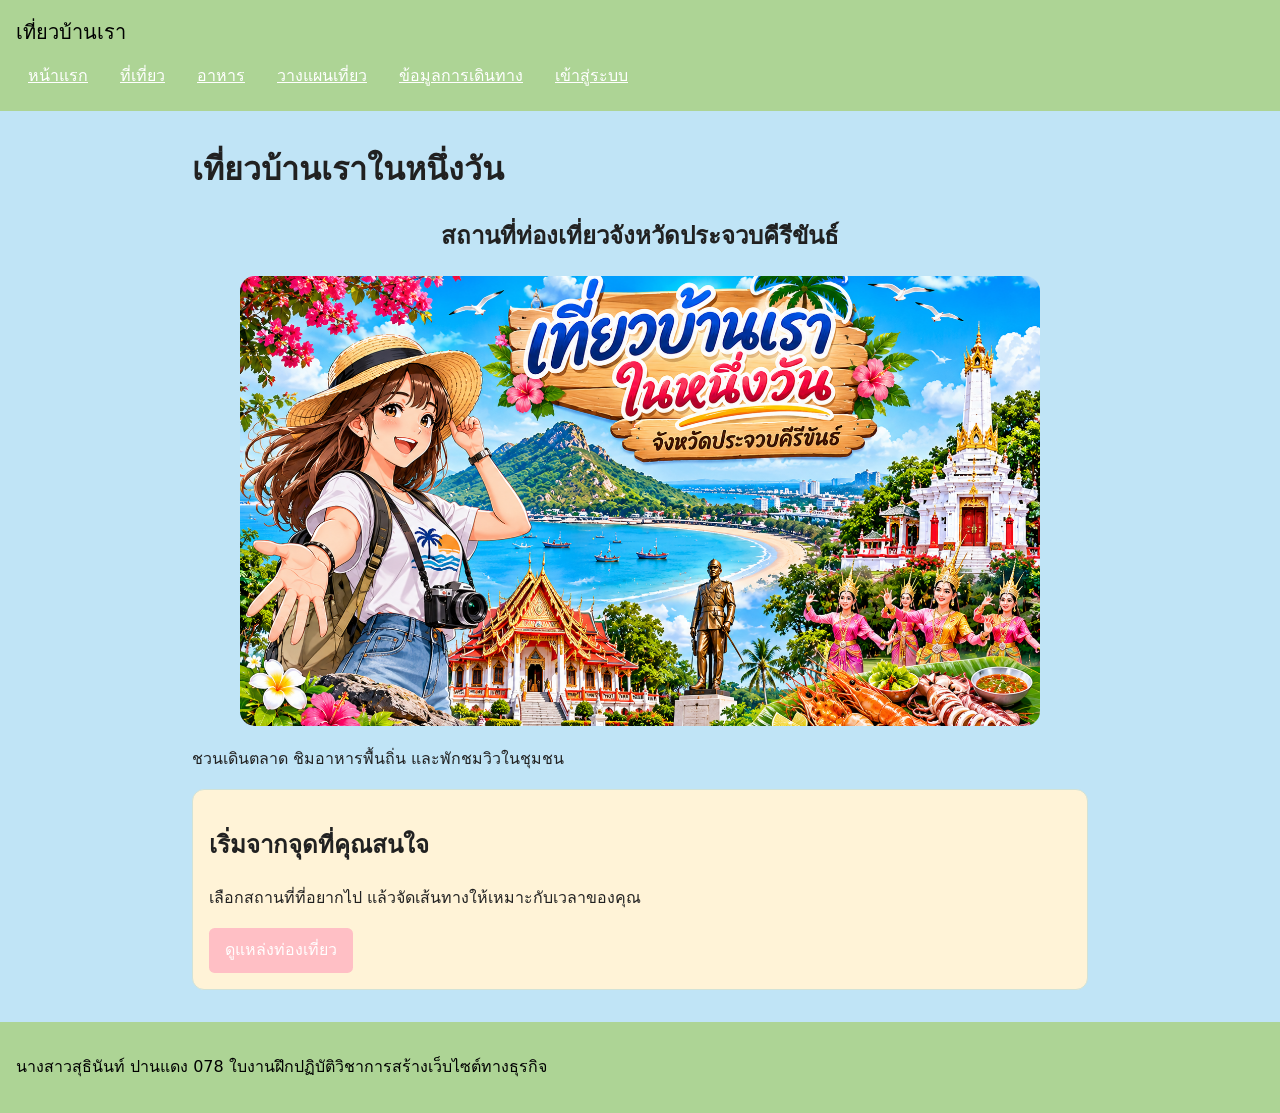
<file: index.html>
<! doctype html>
<html lang="th">
<head>
<meta charset="utf-8">
<meta name="viewport" content="width=device-width, initial-scale=1">
<title>หน้าแรก | เที่ยวบ้านเรา</title>
<link rel="stylesheet" href="style.css">
</head>
<body>
<header>
<p class="site-name">เที่ยวบ้านเรา</p>
<nav aria-label="เมนูหลัก">
<ul>
<li><a href="index.html" >หน้าแรก</a></li>
<li><a href="places.html">ที่เที่ยว</a></li>
<li><a href="food.html">อาหาร</a></li>
<li><a href="plan.html">วางแผนเที่ยว</a></li>
<li><a href="travel.html">ข้อมูลการเดินทาง</a></li>
<li><a href="login.html">เข้าสู่ระบบ</a></li>
</ul>
</nav>
</header>
<main>

<h1>เที่ยวบ้านเราในหนึ่งวัน</h1>
<h2><center>สถานที่ท่องเที่ยวจังหวัดประจวบคีรีขันธ์</h2>

<div class="slider-container">
<div class="slides" id="slides">
<img src="images/pic1.png" alt="ภาพที่ 1">
<img src="images/Kaow.jpg" alt="ภาพที่ 2">
<img src="images/lukmuang.jpg" alt="ภาพที่ 3">
<img src="images/sapanpla.jpg" alt="ภาพที่ 4">
<img src="images/KLM.jpg" alt="ภาพที่ 5">
<img src="images/aomanow.jpg" alt="ภาพที่ 6">
</div>
</div>
<p>ชวนเดินตลาด ชิมอาหารพื้นถิ่น และพักชมวิวในชุมชน</p>
<section class="card">
<h2>เริ่มจากจุดที่คุณสนใจ</h2>
<p>เลือกสถานที่ที่อยากไป แล้วจัดเส้นทางให้เหมาะกับเวลาของคุณ</p>
<a class="button" href="places.html">ดูแหล่งท่องเที่ยว </a >
</main>

<footer>
<p>นางสาวสุธินันท์ ปานแดง 078 ใบงานฝึกปฏิบัติวิชาการสร้างเว็บไซต์ทางธุรกิจ</p>
</footer>
</body>
</html>
</file>
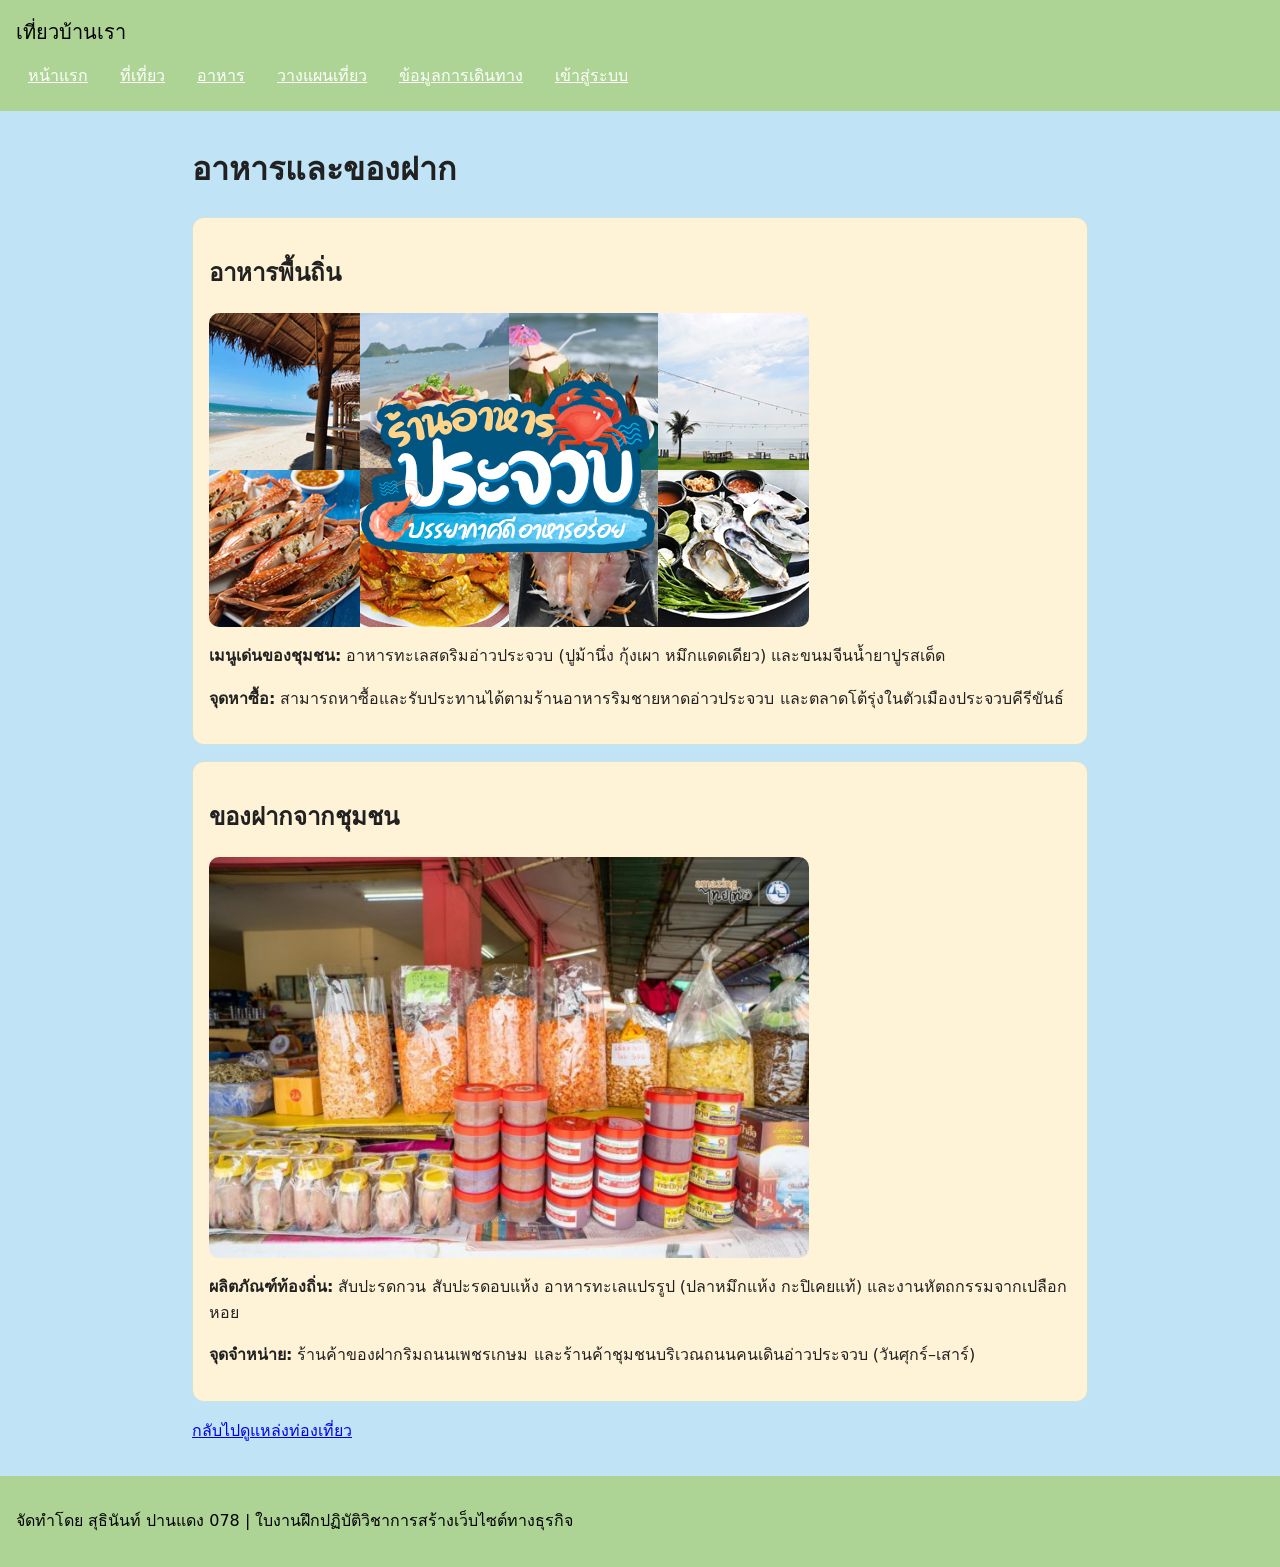
<file: food.html>
<!doctype html>
<html lang="th">
<head>
  <meta charset="utf-8">
  <meta name="viewport" content="width=device-width, initial-scale=1">
  <title>อาหาร | เที่ยวบ้านเรา</title>
  <link rel="stylesheet" href="style.css">
</head>
<body>
  <header class="site-header">
    <p class="site-name">เที่ยวบ้านเรา</p>
    <nav aria-label="เมนูหลัก">
      <ul>
        <li><a href="index.html">หน้าแรก</a></li>
        <li><a href="places.html">ที่เที่ยว</a></li>
        <li><a href="food.html">อาหาร</a></li>
        <li><a href="plan.html">วางแผนเที่ยว</a></li>
        <li><a href="travel.html">ข้อมูลการเดินทาง</a></li>
        <li><a href="login.html">เข้าสู่ระบบ</a></li>
      </ul>
    </nav>
  </header>

  <main>
    <h1>อาหารและของฝาก</h1>

    <section class="card">
      <h2>อาหารพื้นถิ่น</h2>
      <img src="images/food1.jpg" alt="อาหารพื้นถิ่นประจวบคีรีขันธ์" style="width: 100%; max-width: 600px; border-radius: 10px; margin: 10px 0;">
      <p><strong>เมนูเด่นของชุมชน:</strong> อาหารทะเลสดริมอ่าวประจวบ (ปูม้านึ่ง กุ้งเผา หมึกแดดเดียว) และขนมจีนน้ำยาปูรสเด็ด</p>
      <p><strong>จุดหาซื้อ:</strong> สามารถหาซื้อและรับประทานได้ตามร้านอาหารริมชายหาดอ่าวประจวบ และตลาดโต้รุ่งในตัวเมืองประจวบคีรีขันธ์</p>
    </section>

    <section class="card">
      <h2>ของฝากจากชุมชน</h2>
      <img src="images/souvenir.jpg" alt="ของฝากจากชุมชนประจวบคีรีขันธ์" style="width: 100%; max-width: 600px; border-radius: 10px; margin: 10px 0;">
      <p><strong>ผลิตภัณฑ์ท้องถิ่น:</strong> สับปะรดกวน สับปะรดอบแห้ง อาหารทะเลแปรรูป (ปลาหมึกแห้ง กะปิเคยแท้) และงานหัตถกรรมจากเปลือกหอย</p>
      <p><strong>จุดจำหน่าย:</strong> ร้านค้าของฝากริมถนนเพชรเกษม และร้านค้าชุมชนบริเวณถนนคนเดินอ่าวประจวบ (วันศุกร์–เสาร์)</p>
    </section>

    <p><a class="btn" href="places.html">กลับไปดูแหล่งท่องเที่ยว</a></p>
  </main>

  <footer class="site-footer">
    <p>จัดทำโดย สุธินันท์ ปานแดง 078 | ใบงานฝึกปฏิบัติวิชาการสร้างเว็บไซต์ทางธุรกิจ</p>
  </footer>
</body>
</html>
</file>
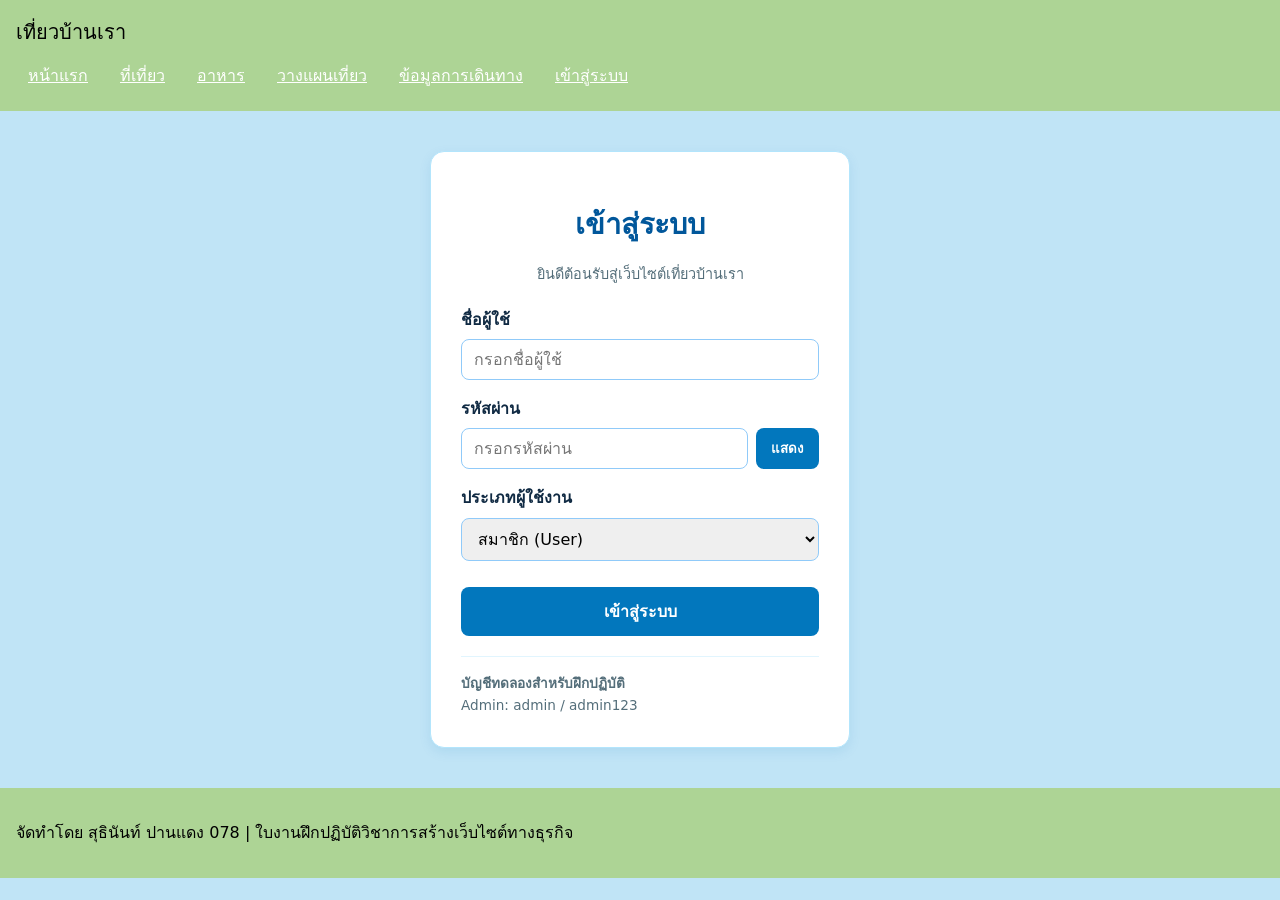
<file: login.html>
<!doctype html>
<html lang="th">
<head>
  <meta charset="utf-8">
  <meta name="viewport" content="width=device-width, initial-scale=1">
  <title>เข้าสู่ระบบ | เที่ยวบ้านเรา</title>
  <link rel="stylesheet" href="style.css">
  <style>
    .login-box {
      max-width: 420px;
      margin: 40px auto;
      background-color: #ffffff;
      border: 1px solid #b3e5fc;
      border-radius: 14px;
      padding: 30px;
      box-shadow: 0 4px 12px rgba(2, 119, 189, 0.1);
    }
    .login-box h1 {
      text-align: center;
      color: #01579b;
      margin-bottom: 5px;
      font-size: 1.8rem;
    }
    .login-subtitle {
      text-align: center;
      color: #546e7a;
      font-size: 0.9rem;
      margin-bottom: 20px;
    }
    .form-group {
      margin-bottom: 16px;
    }
    .form-group label {
      display: block;
      font-weight: bold;
      margin-bottom: 6px;
      color: #102a43;
    }
    .form-group input, .form-group select {
      width: 100%;
      padding: 10px 12px;
      border: 1px solid #90caf9;
      border-radius: 8px;
      font-size: 1rem;
      font-family: inherit;
    }
    .password-row {
      display: flex;
      gap: 8px;
    }
    .password-row input {
      flex: 1;
    }
    .toggle-btn {
      background-color: #0277bd;
      color: #ffffff;
      border: none;
      border-radius: 8px;
      padding: 0 15px;
      cursor: pointer;
      font-weight: bold;
      margin-top: 0;
    }
    .toggle-btn:hover {
      background-color: #01579b;
    }
    .submit-btn {
      width: 100%;
      background-color: #0277bd;
      color: #ffffff;
      border: none;
      border-radius: 8px;
      padding: 12px;
      font-size: 1rem;
      font-weight: bold;
      cursor: pointer;
      margin-top: 10px;
    }
    .submit-btn:hover {
      background-color: #01579b;
    }
    .demo-account {
      margin-top: 20px;
      padding-top: 15px;
      border-top: 1px solid #e1f5fe;
      font-size: 0.85rem;
      color: #546e7a;
    }
  </style>
</head>
<body>
  <header class="site-header">
    <p class="site-name">เที่ยวบ้านเรา</p>
    <nav aria-label="เมนูหลัก">
      <ul>
        <li><a href="index.html">หน้าแรก</a></li>
        <li><a href="places.html">ที่เที่ยว</a></li>
        <li><a href="food.html">อาหาร</a></li>
        <li><a href="plan.html">วางแผนเที่ยว</a></li>
        <li><a href="travel.html">ข้อมูลการเดินทาง</a></li>
        <li><a href="login.html">เข้าสู่ระบบ</a></li>
      </ul>
    </nav>
  </header>

  <main>
    <div class="login-box">
      <h1>เข้าสู่ระบบ</h1>
      <p class="login-subtitle">ยินดีต้อนรับสู่เว็บไซต์เที่ยวบ้านเรา</p>

      <form onsubmit="handleLogin(event)">
        <div class="form-group">
          <label for="username">ชื่อผู้ใช้</label>
          <input type="text" id="username" placeholder="กรอกชื่อผู้ใช้" required>
        </div>

        <div class="form-group">
          <label for="password">รหัสผ่าน</label>
          <div class="password-row">
            <input type="password" id="password" placeholder="กรอกรหัสผ่าน" required>
            <button type="button" class="toggle-btn" onclick="togglePassword()">แสดง</button>
          </div>
        </div>

        <div class="form-group">
          <label for="role">ประเภทผู้ใช้งาน</label>
          <select id="role">
            <option value="user">สมาชิก (User)</option>
            <option value="admin">ผู้ดูแลระบบ (Admin)</option>
          </select>
        </div>

        <button type="submit" class="submit-btn">เข้าสู่ระบบ</button>
      </form>

      <div class="demo-account">
        <strong>บัญชีทดลองสำหรับฝึกปฏิบัติ</strong><br>
        Admin: admin / admin123
      </div>
    </div>
  </main>

  <footer class="site-footer">
    <p>จัดทำโดย สุธินันท์ ปานแดง 078 | ใบงานฝึกปฏิบัติวิชาการสร้างเว็บไซต์ทางธุรกิจ</p>
  </footer>

  <script>
    function togglePassword() {
      const passInput = document.getElementById("password");
      const btn = document.querySelector(".toggle-btn");
      if (passInput.type === "password") {
        passInput.type = "text";
        btn.textContent = "ซ่อน";
      } else {
        passInput.type = "password";
        btn.textContent = "แสดง";
      }
    }

    function handleLogin(event) {
      event.preventDefault();
      const user = document.getElementById("username").value;
      const pass = document.getElementById("password").value;
      if (user === "admin" && pass === "admin123") {
        alert("เข้าสู่ระบบสำเร็จ! ยินดีต้อนรับคุณ " + user);
        window.location.href = "index.html";
      } else {
        alert("เข้าสู่ระบบสำเร็จ! (โหมดสมาชิกทั่วไป)");
        window.location.href = "index.html";
      }
    }
  </script>
</body>
</html>
</file>
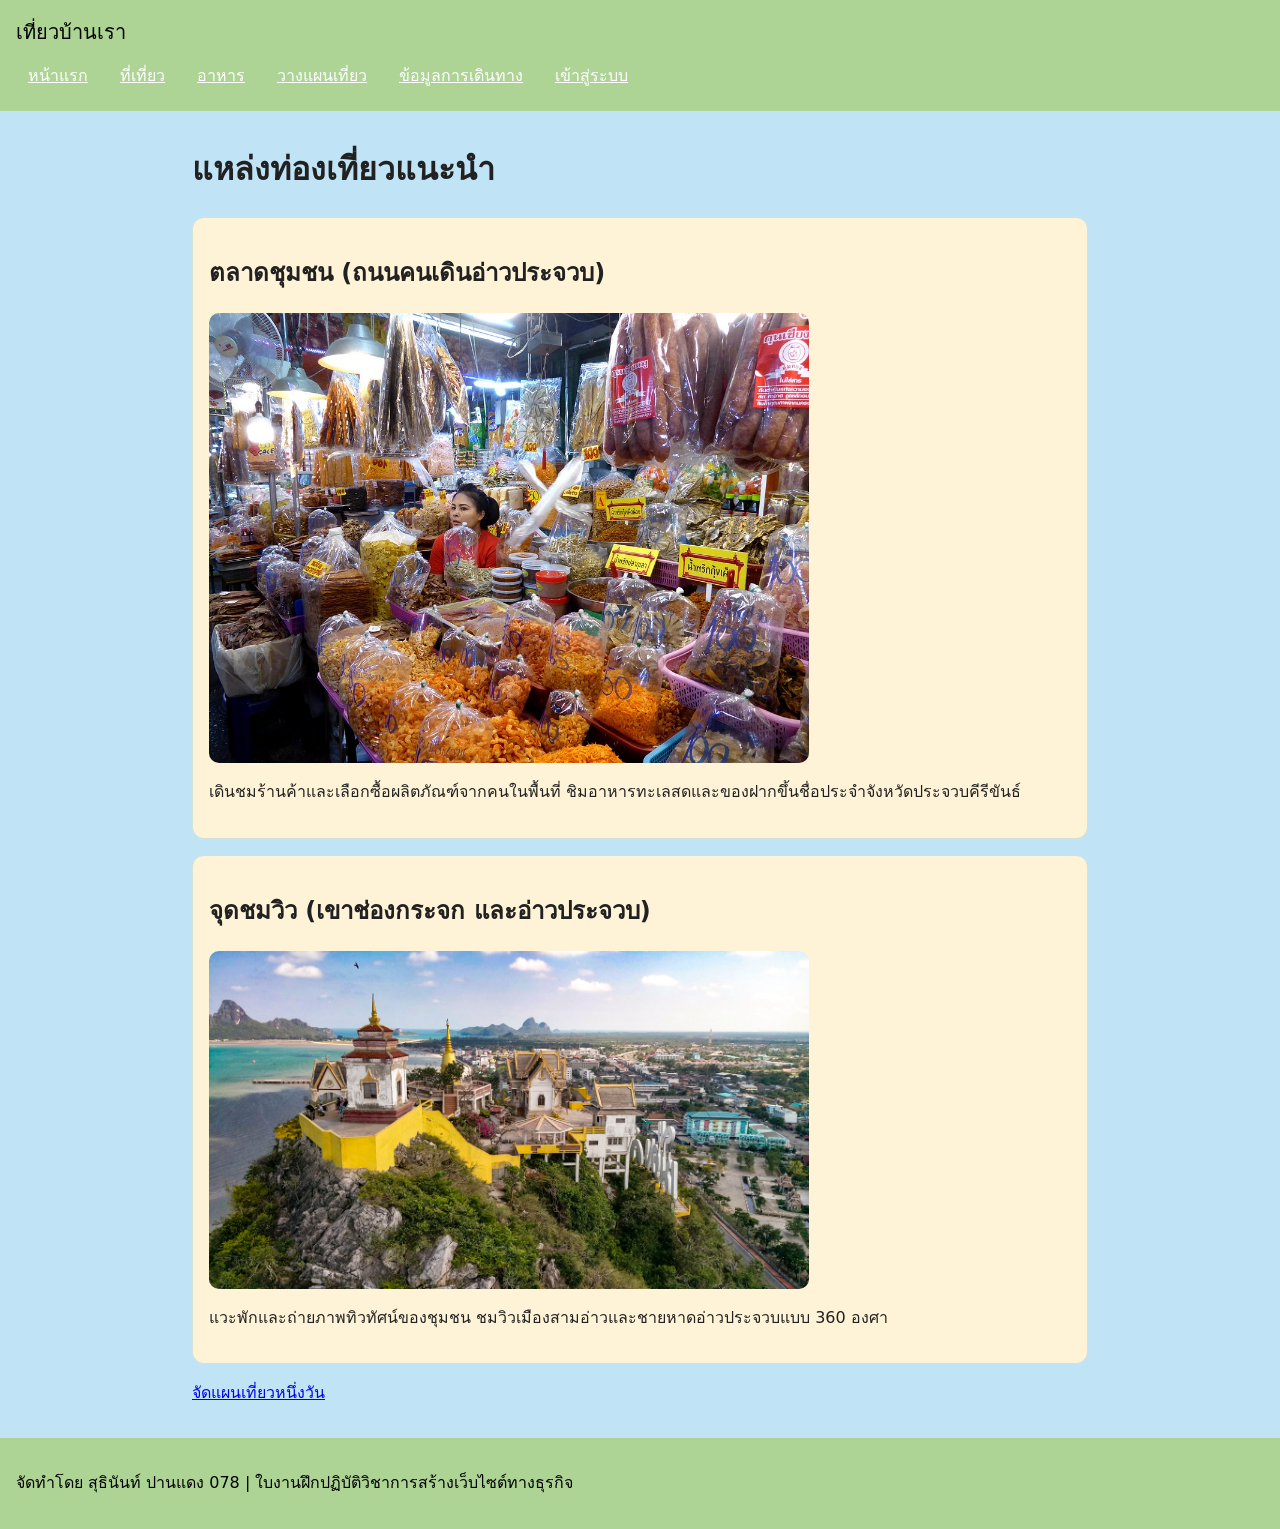
<file: places.html>
<!doctype html>
<html lang="th">
<head>
  <meta charset="utf-8">
  <meta name="viewport" content="width=device-width, initial-scale=1">
  <title>ที่เที่ยว | เที่ยวบ้านเรา</title>
  <link rel="stylesheet" href="style.css">
</head>
<body>
  <header class="site-header">
    <p class="site-name">เที่ยวบ้านเรา</p>
    <nav aria-label="เมนูหลัก">
      <ul>
        <li><a href="index.html">หน้าแรก</a></li>
        <li><a href="places.html">ที่เที่ยว</a></li>
        <li><a href="food.html">อาหาร</a></li>
        <li><a href="plan.html">วางแผนเที่ยว</a></li>
        <li><a href="travel.html">ข้อมูลการเดินทาง</a></li>
        <li><a href="login.html">เข้าสู่ระบบ</a></li>
      </ul>
    </nav>
  </header>

  <main>
    <h1>แหล่งท่องเที่ยวแนะนำ</h1>

    <section class="card">
      <h2>ตลาดชุมชน (ถนนคนเดินอ่าวประจวบ)</h2>
      <img src="images/market1.jpg" alt="ตลาดชุมชน" style="width: 100%; max-width: 600px; border-radius: 10px; margin: 10px 0;">
      <p>เดินชมร้านค้าและเลือกซื้อผลิตภัณฑ์จากคนในพื้นที่ ชิมอาหารทะเลสดและของฝากขึ้นชื่อประจำจังหวัดประจวบคีรีขันธ์</p>
    </section>

    <section class="card">
      <h2>จุดชมวิว (เขาช่องกระจก และอ่าวประจวบ)</h2>
      <img src="images/Kaow.jpg" alt="จุดชมวิวเขาช่องกระจก" style="width: 100%; max-width: 600px; border-radius: 10px; margin: 10px 0;">
      <p>แวะพักและถ่ายภาพทิวทัศน์ของชุมชน ชมวิวเมืองสามอ่าวและชายหาดอ่าวประจวบแบบ 360 องศา</p>
    </section>

    <p><a class="btn" href="plan.html">จัดแผนเที่ยวหนึ่งวัน</a></p>
  </main>

  <footer class="site-footer">
    <p>จัดทำโดย สุธินันท์ ปานแดง 078 | ใบงานฝึกปฏิบัติวิชาการสร้างเว็บไซต์ทางธุรกิจ</p>
  </footer>
</body>
</html>
</file>
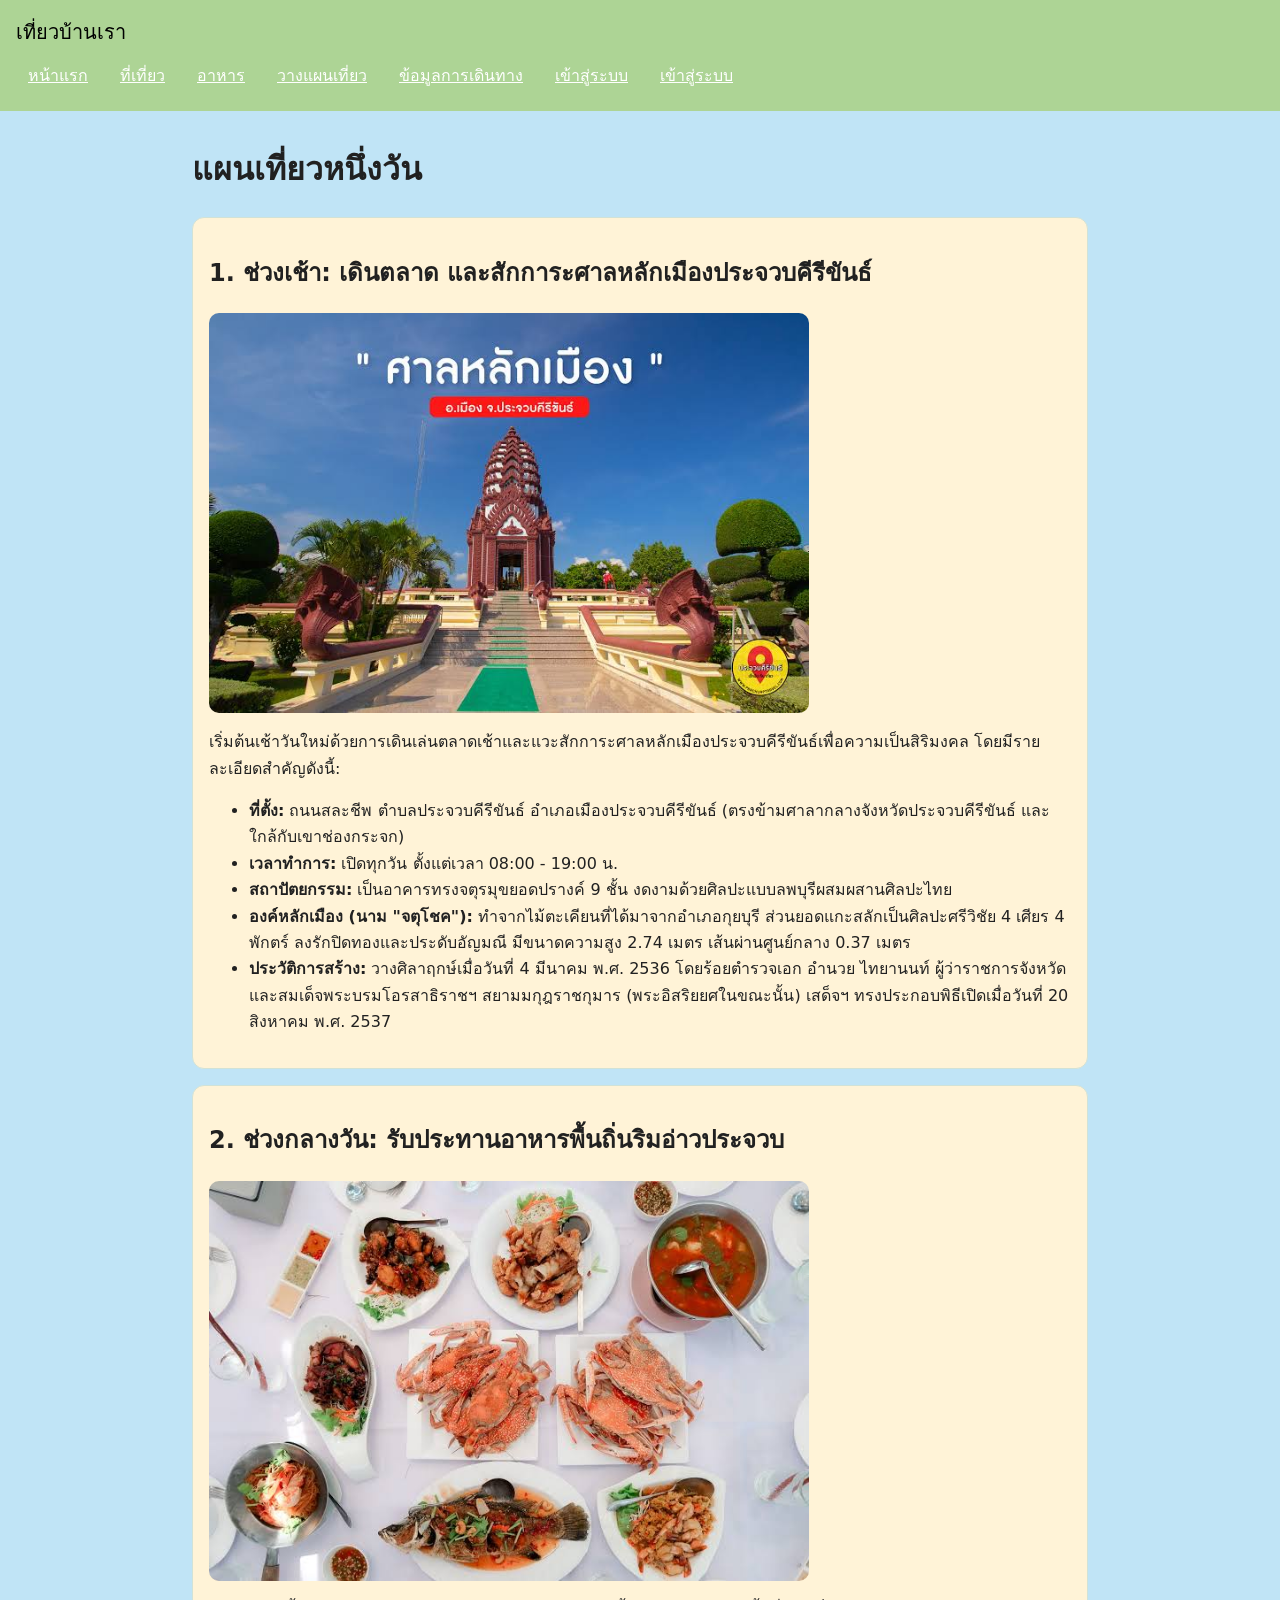
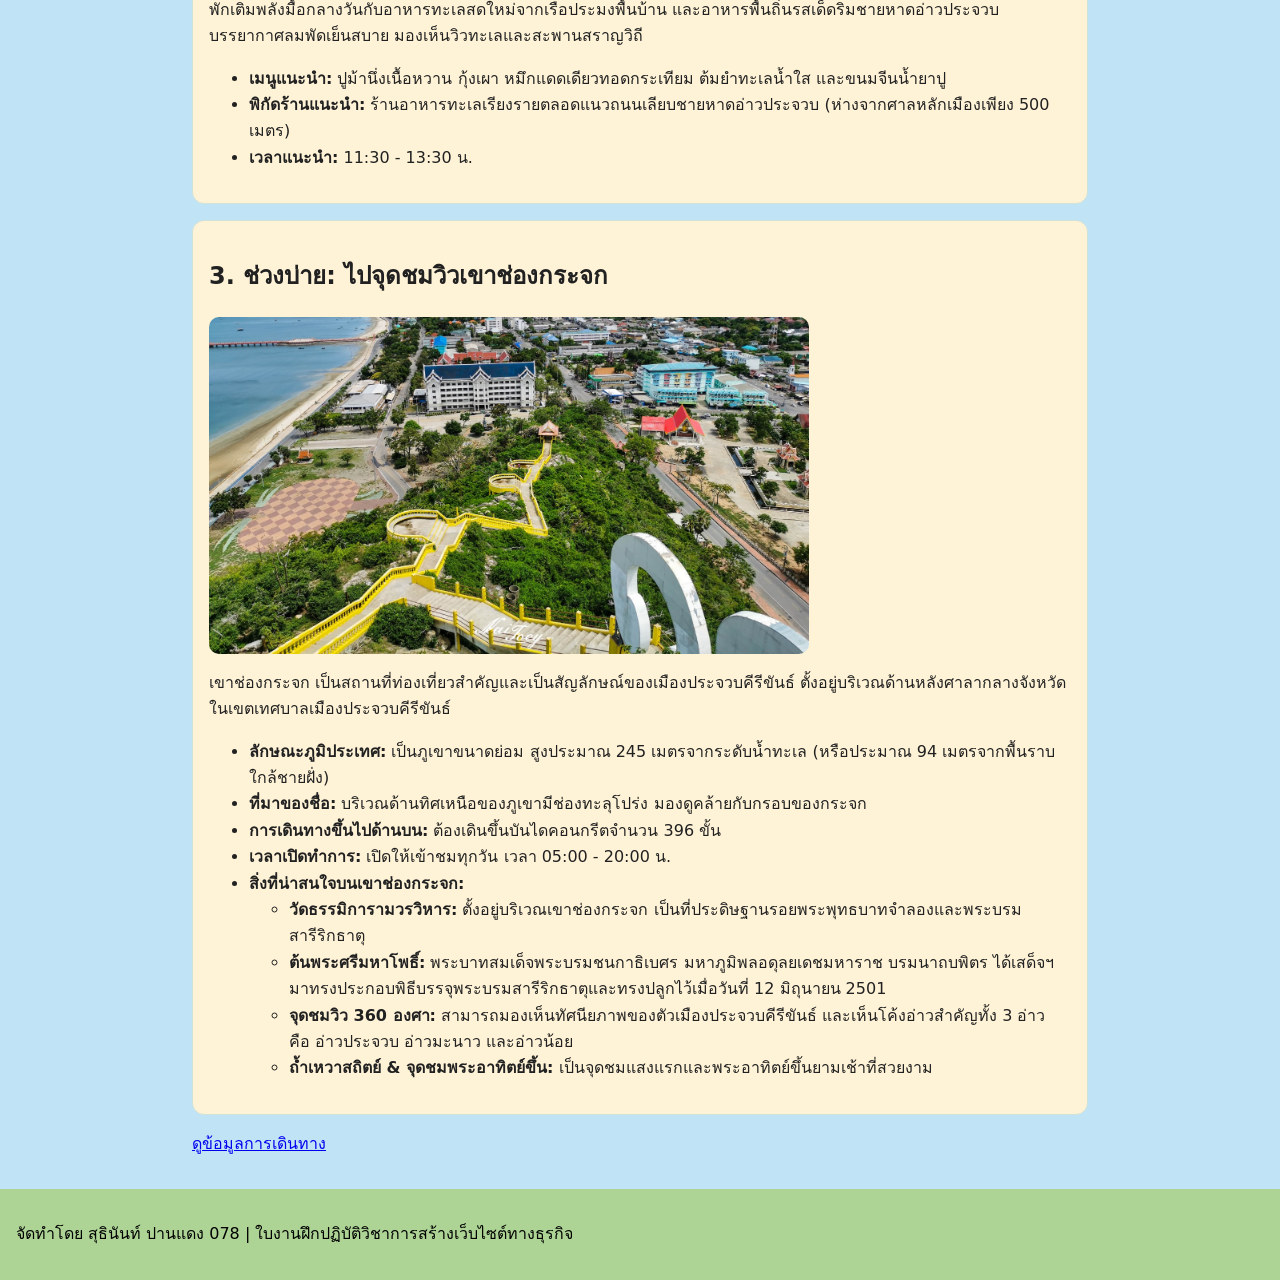
<file: plan.html>
<!doctype html>
<html lang="th">
<head>
  <meta charset="utf-8">
  <meta name="viewport" content="width=device-width, initial-scale=1">
  <title>วางแผนเที่ยว | เที่ยวบ้านเรา</title>
  <link rel="stylesheet" href="style.css">
</head>
<body>
  <header class="site-header">
    <p class="site-name">เที่ยวบ้านเรา</p>
    <nav aria-label="เมนูหลัก">
      <ul>
        <li><a href="index.html">หน้าแรก</a></li>
        <li><a href="places.html">ที่เที่ยว</a></li>
        <li><a href="food.html">อาหาร</a></li>
        <li><a href="plan.html">วางแผนเที่ยว</a></li>
        <li><a href="travel.html">ข้อมูลการเดินทาง</a></li>
        <li><a href="login.html">เข้าสู่ระบบ</a></li>
        <li><a href="login.html">เข้าสู่ระบบ</a></li>
      </ul>
    </nav>
  </header>

  <main>
    <h1>แผนเที่ยวหนึ่งวัน</h1>

    <section class="card">
      <h2>1. ช่วงเช้า: เดินตลาด และสักการะศาลหลักเมืองประจวบคีรีขันธ์</h2>
      <img src="images/plan1.jpg" alt="ศาลหลักเมืองประจวบคีรีขันธ์" style="width: 100%; max-width: 600px; border-radius: 10px; margin: 10px 0;">
      <p>เริ่มต้นเช้าวันใหม่ด้วยการเดินเล่นตลาดเช้าและแวะสักการะศาลหลักเมืองประจวบคีรีขันธ์เพื่อความเป็นสิริมงคล โดยมีรายละเอียดสำคัญดังนี้:</p>
      <ul>
        <li><strong>ที่ตั้ง:</strong> ถนนสละชีพ ตำบลประจวบคีรีขันธ์ อำเภอเมืองประจวบคีรีขันธ์ (ตรงข้ามศาลากลางจังหวัดประจวบคีรีขันธ์ และใกล้กับเขาช่องกระจก)</li>
        <li><strong>เวลาทำการ:</strong> เปิดทุกวัน ตั้งแต่เวลา 08:00 - 19:00 น.</li>
        <li><strong>สถาปัตยกรรม:</strong> เป็นอาคารทรงจตุรมุขยอดปรางค์ 9 ชั้น งดงามด้วยศิลปะแบบลพบุรีผสมผสานศิลปะไทย</li>
        <li><strong>องค์หลักเมือง (นาม "จตุโชค"):</strong> ทำจากไม้ตะเคียนที่ได้มาจากอำเภอกุยบุรี ส่วนยอดแกะสลักเป็นศิลปะศรีวิชัย 4 เศียร 4 พักตร์ ลงรักปิดทองและประดับอัญมณี มีขนาดความสูง 2.74 เมตร เส้นผ่านศูนย์กลาง 0.37 เมตร</li>
        <li><strong>ประวัติการสร้าง:</strong> วางศิลาฤกษ์เมื่อวันที่ 4 มีนาคม พ.ศ. 2536 โดยร้อยตำรวจเอก อำนวย ไทยานนท์ ผู้ว่าราชการจังหวัด และสมเด็จพระบรมโอรสาธิราชฯ สยามมกุฎราชกุมาร (พระอิสริยยศในขณะนั้น) เสด็จฯ ทรงประกอบพิธีเปิดเมื่อวันที่ 20 สิงหาคม พ.ศ. 2537</li>
      </ul>
    </section>

    <section class="card">
      <h2>2. ช่วงกลางวัน: รับประทานอาหารพื้นถิ่นริมอ่าวประจวบ</h2>
      <img src="images/plan2.jpg" alt="อาหารทะเลสดริมอ่าวประจวบ" style="width: 100%; max-width: 600px; border-radius: 10px; margin: 10px 0;">
      <p>พักเติมพลังมื้อกลางวันกับอาหารทะเลสดใหม่จากเรือประมงพื้นบ้าน และอาหารพื้นถิ่นรสเด็ดริมชายหาดอ่าวประจวบ บรรยากาศลมพัดเย็นสบาย มองเห็นวิวทะเลและสะพานสราญวิถี</p>
      <ul>
        <li><strong>เมนูแนะนำ:</strong> ปูม้านึ่งเนื้อหวาน กุ้งเผา หมึกแดดเดียวทอดกระเทียม ต้มยำทะเลน้ำใส และขนมจีนน้ำยาปู</li>
        <li><strong>พิกัดร้านแนะนำ:</strong> ร้านอาหารทะเลเรียงรายตลอดแนวถนนเลียบชายหาดอ่าวประจวบ (ห่างจากศาลหลักเมืองเพียง 500 เมตร)</li>
        <li><strong>เวลาแนะนำ:</strong> 11:30 - 13:30 น.</li>
      </ul>
    </section>

    <section class="card">
      <h2>3. ช่วงบ่าย: ไปจุดชมวิวเขาช่องกระจก</h2>
      <img src="images/plan3.jpg" alt="เขาช่องกระจก" style="width: 100%; max-width: 600px; border-radius: 10px; margin: 10px 0;">
      <p>เขาช่องกระจก เป็นสถานที่ท่องเที่ยวสำคัญและเป็นสัญลักษณ์ของเมืองประจวบคีรีขันธ์ ตั้งอยู่บริเวณด้านหลังศาลากลางจังหวัด ในเขตเทศบาลเมืองประจวบคีรีขันธ์</p>
      <ul>
        <li><strong>ลักษณะภูมิประเทศ:</strong> เป็นภูเขาขนาดย่อม สูงประมาณ 245 เมตรจากระดับน้ำทะเล (หรือประมาณ 94 เมตรจากพื้นราบใกล้ชายฝั่ง)</li>
        <li><strong>ที่มาของชื่อ:</strong> บริเวณด้านทิศเหนือของภูเขามีช่องทะลุโปร่ง มองดูคล้ายกับกรอบของกระจก</li>
        <li><strong>การเดินทางขึ้นไปด้านบน:</strong> ต้องเดินขึ้นบันไดคอนกรีตจำนวน 396 ขั้น</li>
        <li><strong>เวลาเปิดทำการ:</strong> เปิดให้เข้าชมทุกวัน เวลา 05:00 - 20:00 น.</li>
        <li><strong>สิ่งที่น่าสนใจบนเขาช่องกระจก:</strong>
          <ul>
            <li><strong>วัดธรรมิการามวรวิหาร:</strong> ตั้งอยู่บริเวณเขาช่องกระจก เป็นที่ประดิษฐานรอยพระพุทธบาทจำลองและพระบรมสารีริกธาตุ</li>
            <li><strong>ต้นพระศรีมหาโพธิ์:</strong> พระบาทสมเด็จพระบรมชนกาธิเบศร มหาภูมิพลอดุลยเดชมหาราช บรมนาถบพิตร ได้เสด็จฯ มาทรงประกอบพิธีบรรจุพระบรมสารีริกธาตุและทรงปลูกไว้เมื่อวันที่ 12 มิถุนายน 2501</li>
            <li><strong>จุดชมวิว 360 องศา:</strong> สามารถมองเห็นทัศนียภาพของตัวเมืองประจวบคีรีขันธ์ และเห็นโค้งอ่าวสำคัญทั้ง 3 อ่าว คือ อ่าวประจวบ อ่าวมะนาว และอ่าวน้อย</li>
            <li><strong>ถ้ำเหวาสถิตย์ & จุดชมพระอาทิตย์ขึ้น:</strong> เป็นจุดชมแสงแรกและพระอาทิตย์ขึ้นยามเช้าที่สวยงาม</li>
          </ul>
        </li>
      </ul>
    </section>

    <p><a class="btn" href="travel.html">ดูข้อมูลการเดินทาง</a></p>
  </main>

  <footer class="site-footer">
    <p>จัดทำโดย สุธินันท์ ปานแดง 078 | ใบงานฝึกปฏิบัติวิชาการสร้างเว็บไซต์ทางธุรกิจ</p>
  </footer>
</body>
</html>
</file>
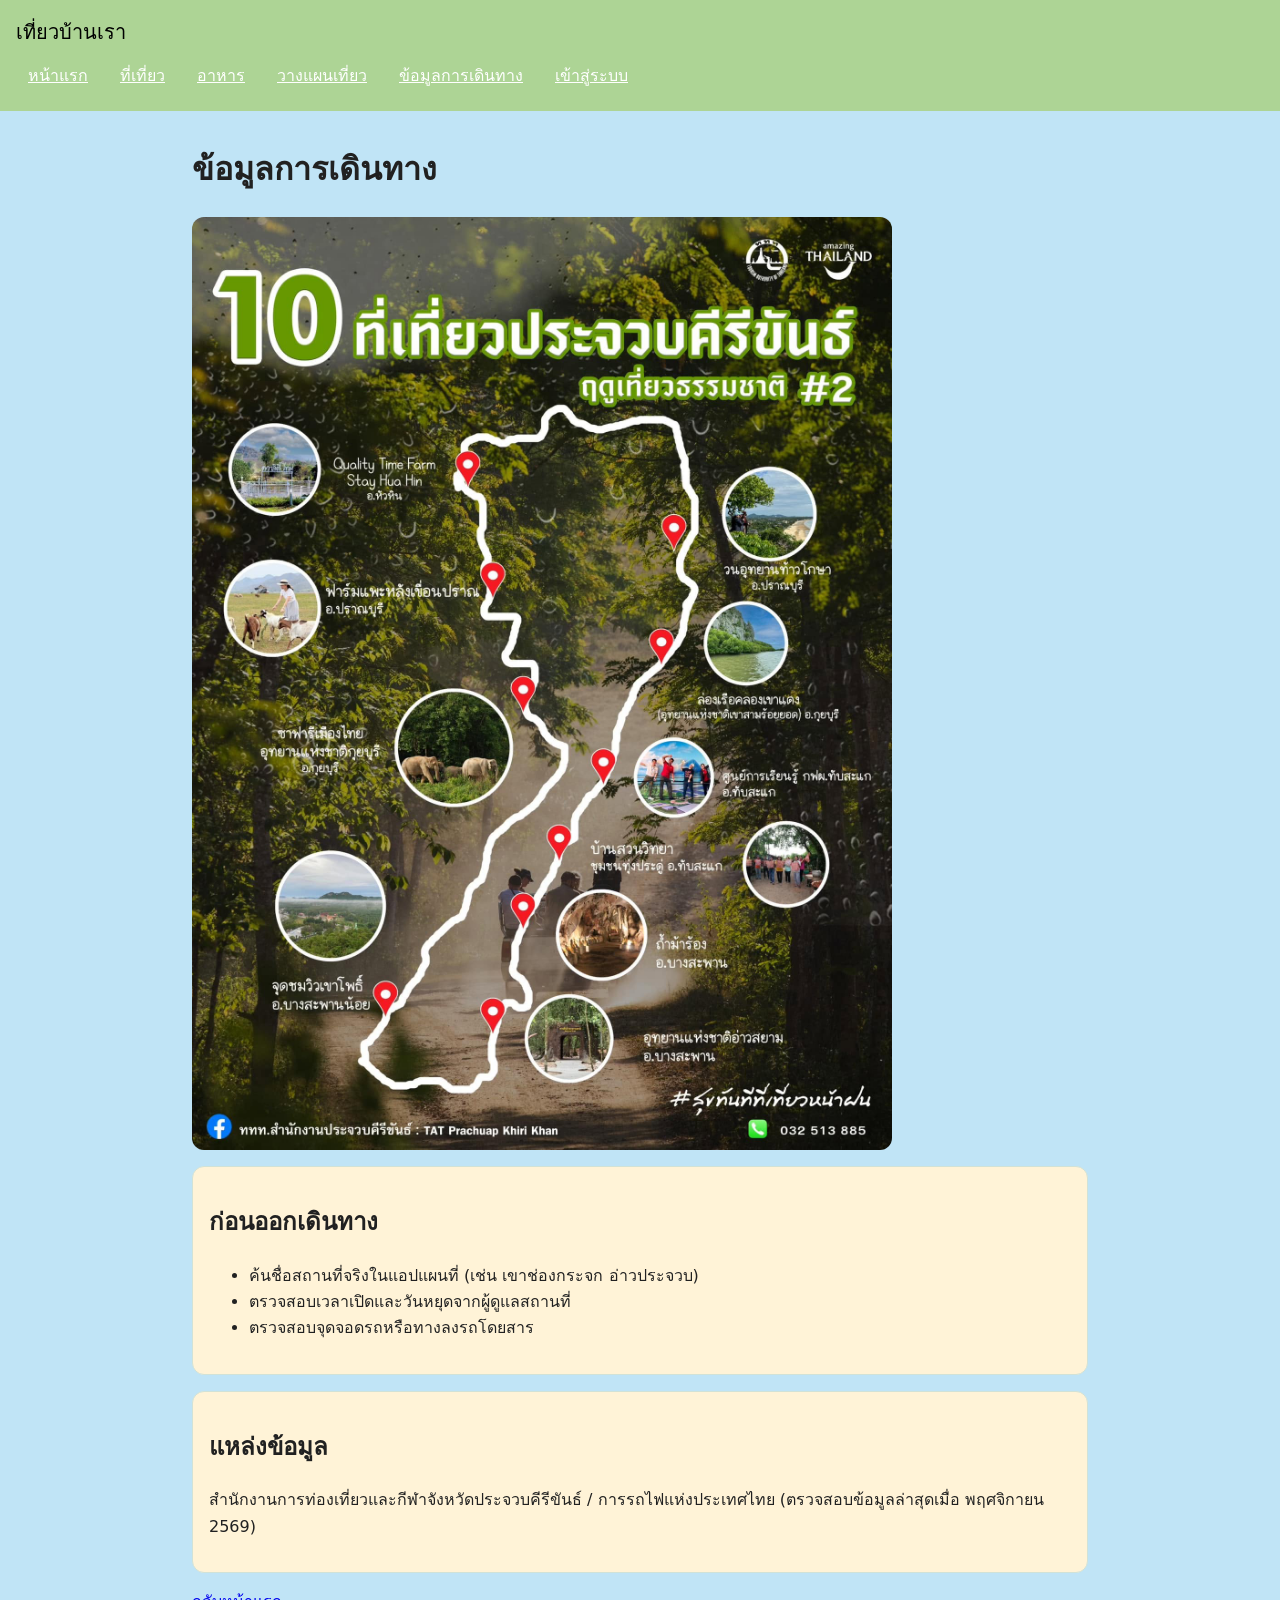
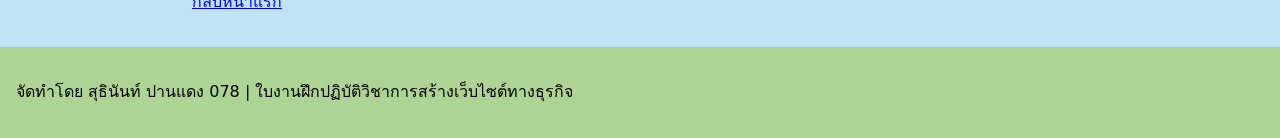
<file: travel.html>
<!doctype html>
<html lang="th">
<head>
  <meta charset="utf-8">
  <meta name="viewport" content="width=device-width, initial-scale=1">
  <title>ข้อมูลการเดินทาง | เที่ยวบ้านเรา</title>
  <link rel="stylesheet" href="style.css">
</head>
<body>
  <header class="site-header">
    <p class="site-name">เที่ยวบ้านเรา</p>
    <nav aria-label="เมนูหลัก">
      <ul>
        <li><a href="index.html">หน้าแรก</a></li>
        <li><a href="places.html">ที่เที่ยว</a></li>
        <li><a href="food.html">อาหาร</a></li>
        <li><a href="plan.html">วางแผนเที่ยว</a></li>
        <li><a href="travel.html">ข้อมูลการเดินทาง</a></li>
        <li><a href="login.html">เข้าสู่ระบบ</a></li>
      </ul>
    </nav>
  </header>

  <main>
    <h1>ข้อมูลการเดินทาง</h1>
    <img src="images/maptravel.jpg" alt="แผนที่การเดินทาง" style="width: 100%; max-width: 700px; border-radius: 12px; margin: 15px 0;">

    <section class="card">
      <h2>ก่อนออกเดินทาง</h2>
      <ul>
        <li>ค้นชื่อสถานที่จริงในแอปแผนที่ (เช่น เขาช่องกระจก อ่าวประจวบ)</li>
        <li>ตรวจสอบเวลาเปิดและวันหยุดจากผู้ดูแลสถานที่</li>
        <li>ตรวจสอบจุดจอดรถหรือทางลงรถโดยสาร</li>
      </ul>
    </section>

    <section class="card">
      <h2>แหล่งข้อมูล</h2>
      <p>สำนักงานการท่องเที่ยวและกีฬาจังหวัดประจวบคีรีขันธ์ / การรถไฟแห่งประเทศไทย (ตรวจสอบข้อมูลล่าสุดเมื่อ พฤศจิกายน 2569)</p>
    </section>

    <p><a class="btn" href="index.html">กลับหน้าแรก</a></p>
  </main>

  <footer class="site-footer">
    <p>จัดทำโดย สุธินันท์ ปานแดง 078 | ใบงานฝึกปฏิบัติวิชาการสร้างเว็บไซต์ทางธุรกิจ</p>
  </footer>
</body>
</html>
</file>
<file: style.css>
* {
box-sizing: border-box;
}
body {
	margin: 0;
	font-family: system-ui, sans-serif;
	line-height: 1.65;
	color: #212121;        /*สีตัวอักษรที่แสดงผลในส่วนของเนื้อหาเว็บ*/
	background: #C0E4F6;    /*สีพื้นหลังของตัวเว็บ*/
}
header, footer {
	padding: 1rem;
	color: #000000;   
	background: #ADD495;   /*สีพื้นหลังของส่วนหัวเว็บและท้ายเว็บ*/
}
.site-name {
	margin: 0 0 0.5rem;
	font-size: 1.25rem;
	font-weigth: bold;
}
nav ul {
	display: flex;
	flex-wrap: wrap;
	gap: 0.5rem;
	margin: 0;
	padding: 0;
	list-style: none;
}
nav a {
	display: block;
	padding: 0.35rem 0.75rem;
	color: #ffffff;   /*สีตัวอักษรบนเมนู*/
	border-radius: 0.35rem;
}
nav a:hover, nav a[aria-current="page"] {
	background: #F8E8D3;   /*พื้นหลังของเมนูเมื่อเอาเมาส์ไปวางชี้*/
	color: #174c3c;
}
a:focus-visible {
	outline: 3px solid #c67400;
	outline-offset: 3px;
}
main {
	width: min(92%, 56rem);
	margin: 2rem auto;
}
.card {
	margin: 1rem 0;
	padding: 1rem;
	border: 1px solid #d1e2d7;
	border-radius: 0.75rem;
	background: #FFF3D7;  /*สีพื้นหลังของกรอบcard*/
}
img {
	display: block;
	max-width: 100%;
	heigth: auto;
	border-radius: 0.5rem;
}
.button {
	display: inline-block;
	padding: 0.6rem 1rem;
	border-radius: 0.35rem;
	background: #FFBFC5;  /*สีของปุ่ม*/
	color: white;
	text-decoration: none;
}
 .slider-container {
width: 100%
max-width: 800px;
height: 400px;
margin: 0 auto;
overflow: hidden;
position: relativ;
}


.slider-container {
  width: 100%;
  max-width: 800px;
  height: 450px;
  margin: 20px auto;
  overflow: hidden;
  border-radius: 15px;
  position: relative;
}

.slides {
  display: flex;
  width: 600%;
  height: 100%;
  animation: slideShow 24s infinite ease-in-out;
}

.slides img {
  width: 16.6667% !important;
  max-width: none !important;
  height: 100% !important;
  object-fit: cover;
  flex-shrink: 0;
  margin: 0 !important;
  border-radius: 0 !important;
}

.slider-container:hover .slides {
  animation-play-state: paused;
}

@keyframes slideShow {
  0%, 12% { transform: translateX(0%); }
  16.66%, 28% { transform: translateX(-16.6667%); }
  33.33%, 45% { transform: translateX(-33.3333%); }
  50%, 62% { transform: translateX(-50%); }
  66.66%, 78% { transform: translateX(-66.6667%); }
  83.33%, 95% { transform: translateX(-83.3333%); }
  100% { transform: translateX(0%); }
}
</file>
